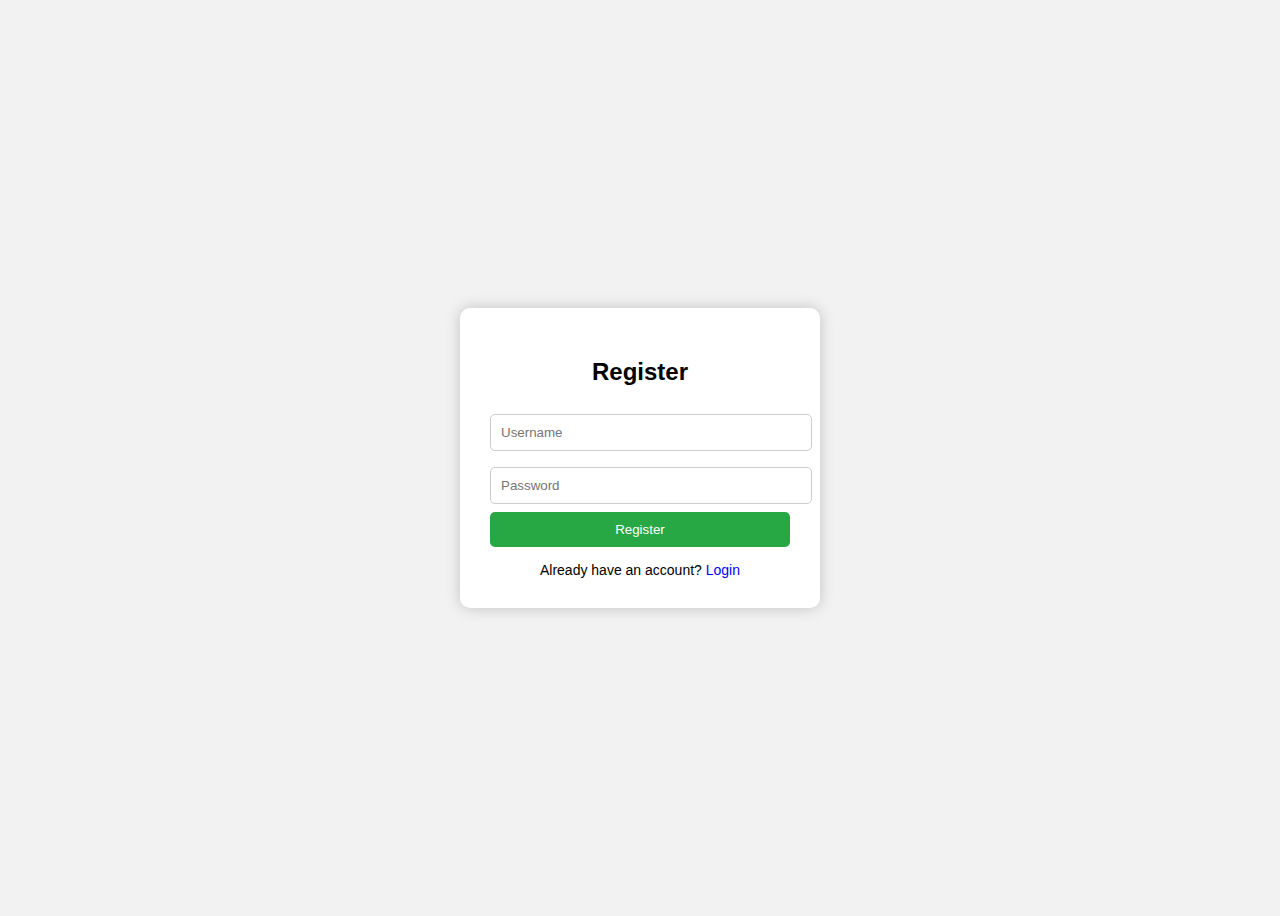
<file: index.html>
<!DOCTYPE html>
<html lang="en">
<head>
  <meta charset="UTF-8">
  <title>Login/Register (No DB)</title>
  <link rel="stylesheet" href="style.css">
</head>
<body>

  <div class="container" id="registerForm">
    <h2>Register</h2>
    <input type="text" id="reg-username" placeholder="Username" required>
    <input type="password" id="reg-password" placeholder="Password" required>
    <button onclick="register()">Register</button>
    <div class="switch">Already have an account? <a onclick="showLogin()">Login</a></div>
  </div>

  <div class="container" id="loginForm" style="display: none;">
    <h2>Login</h2>
    <input type="text" id="login-username" placeholder="Username" required>
    <input type="password" id="login-password" placeholder="Password" required>
    <button onclick="login()">Login</button>
    <div class="switch">Don't have an account? <a onclick="showRegister()">Register</a></div>
  </div>

  <script src="script.js"></script>
</body>
</html>
</file>
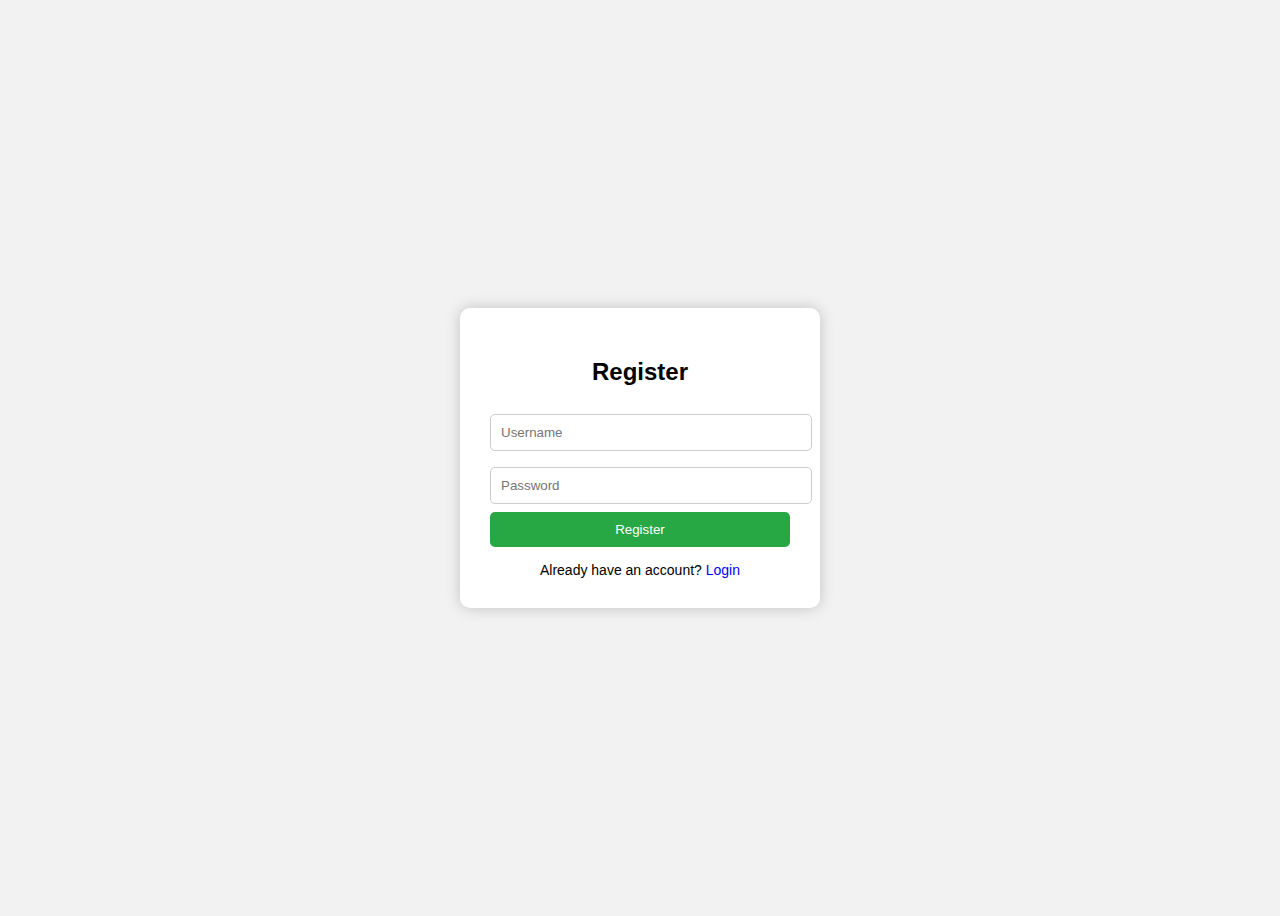
<file: homepage.html>
<!DOCTYPE html>
<html lang="en">
<head>
  <meta charset="UTF-8">
  <title>Dashboard</title>
  <style>
    body {
      font-family: Arial, sans-serif;
      background: #e9f0f4;
      display: flex;
      flex-direction: column;
      align-items: center;
      padding-top: 50px;
    }
    .dashboard {
      background: white;
      padding: 30px;
      border-radius: 10px;
      box-shadow: 0 0 15px rgba(0,0,0,0.1);
      text-align: center;
      width: 300px;
    }
    button {
      padding: 10px 20px;
      background: crimson;
      border: none;
      color: white;
      border-radius: 5px;
      cursor: pointer;
      margin-top: 20px;
    }
    button:hover {
      background: darkred;
    }
  </style>
</head>
<body>
  <div class="dashboard">
    <h2>Welcome!</h2>
    <p>You have successfully logged in.</p>
    <button onclick="logout()">Logout</button>
  </div>

  <script>
    const currentUser = JSON.parse(localStorage.getItem("currentUser"));

    if (!currentUser) {
      window.location.href = "index.html"; // redirect if not logged in
    } else {
      document.getElementById("username").textContent = currentUser.username;
    }

    function logout() {
      localStorage.removeItem("currentUser");
      window.location.href = "index.html";
    }
  </script>
</body>
</html>
</file>
<file: style.css>
body {
  font-family: Arial, sans-serif;
  background: #f2f2f2;
  display: flex;
  justify-content: center;
  align-items: center;
  height: 100vh;
}
.container {
  background: white;
  padding: 30px;
  border-radius: 10px;
  box-shadow: 0 0 15px rgba(0,0,0,0.2);
  width: 300px;
}
h2 {
  text-align: center;
}
input {
  width: 100%;
  padding: 10px;
  margin: 8px 0;
  border: 1px solid #ccc;
  border-radius: 5px;
}
button {
  width: 100%;
  padding: 10px;
  background: #28a745;
  border: none;
  color: white;
  border-radius: 5px;
  cursor: pointer;
}
button:hover {
  background: #218838;
}
.switch {
  margin-top: 15px;
  text-align: center;
  font-size: 14px;
}
.switch a {
  color: blue;
  cursor: pointer;
}
</file>
